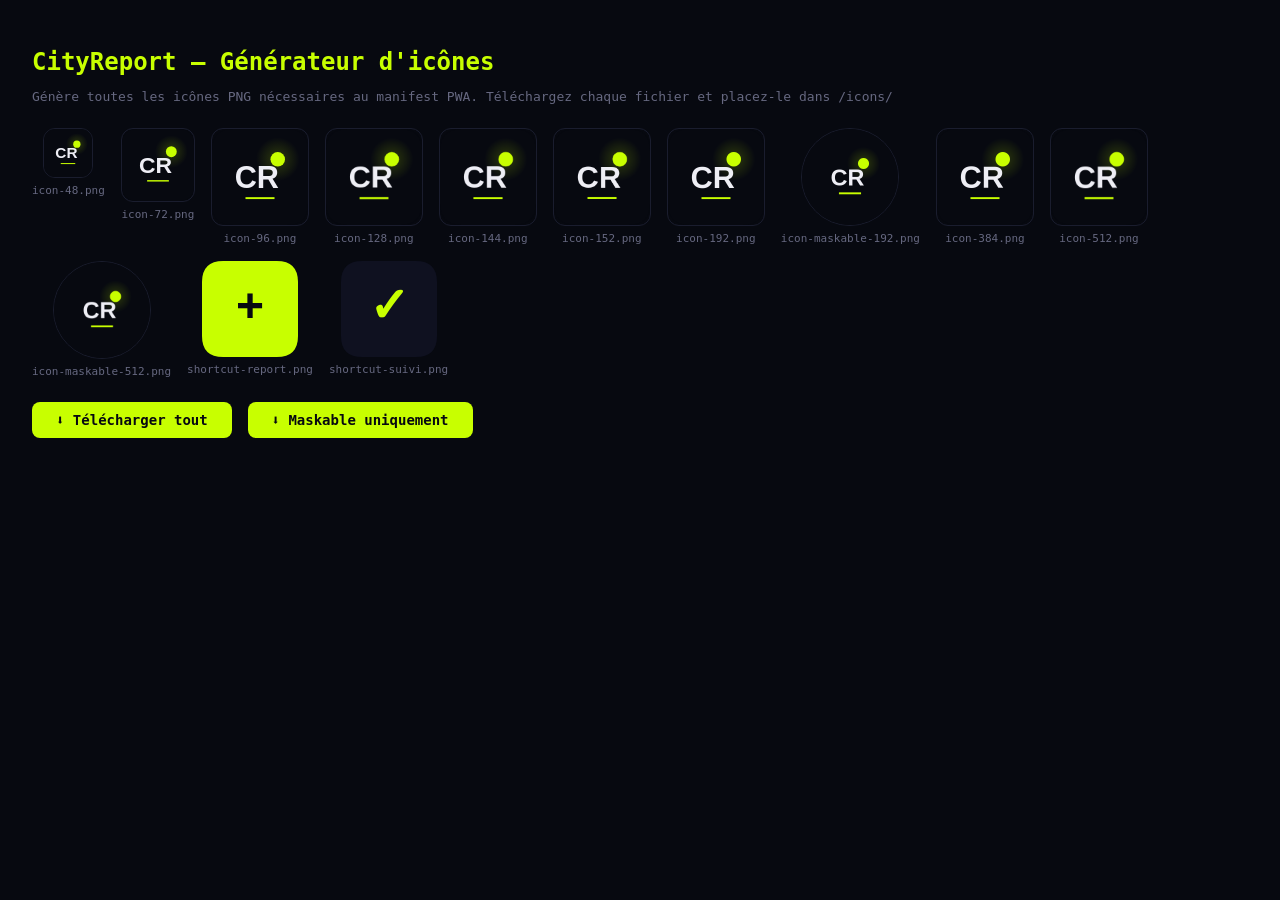
<file: icons/generate-icons.html>
<!DOCTYPE html>
<html lang="fr">
<head>
  <meta charset="UTF-8">
  <title>CityReport — Générateur d'icônes</title>
  <style>
    body { font-family: monospace; background: #070910; color: #C8FF00; padding: 24px; }
    h1 { font-size: 24px; margin-bottom: 8px; }
    p { color: #666880; font-size: 13px; margin-bottom: 24px; }
    .grid { display: flex; flex-wrap: wrap; gap: 16px; margin-bottom: 24px; }
    .icon-preview { display: flex; flex-direction: column; align-items: center; gap: 6px; }
    .icon-preview span { font-size: 11px; color: #666880; }
    canvas { border: 1px solid #1A1D2E; border-radius: 8px; }
    button {
      background: #C8FF00; color: #070910; border: none;
      padding: 10px 24px; font-family: monospace; font-size: 14px;
      font-weight: bold; border-radius: 8px; cursor: pointer; margin-right: 8px;
    }
    #log { margin-top: 16px; color: #32D74B; font-size: 12px; line-height: 1.8; }
  </style>
</head>
<body>

<h1>CityReport — Générateur d'icônes</h1>
<p>Génère toutes les icônes PNG nécessaires au manifest PWA. Téléchargez chaque fichier et placez-le dans /icons/</p>

<div class="grid" id="previews"></div>

<button onclick="downloadAll()">⬇ Télécharger tout</button>
<button onclick="downloadAll(true)">⬇ Maskable uniquement</button>
<div id="log"></div>

<script>
/* ── Tailles à générer ── */
const SIZES = [48, 72, 96, 128, 144, 152, 192, 384, 512];
const MASKABLE = [192, 512];
const SHORTCUTS = [
  { name: 'shortcut-report', icon: '+',  bg: '#C8FF00', fg: '#070910' },
  { name: 'shortcut-suivi',  icon: '✓',  bg: '#0F1120', fg: '#C8FF00' },
];

/* ── Dessiner l'icône principale sur un canvas ── */
function drawIcon(canvas, size, maskable = false) {
  const ctx  = canvas.getContext('2d');
  const s    = size;
  const pad  = maskable ? s * 0.18 : s * 0.08;  /* zone safe maskable = 80% */

  /* Fond */
  ctx.fillStyle = '#070910';
  if (maskable) {
    /* Maskable : fond plein carré */
    ctx.fillRect(0, 0, s, s);
  } else {
    /* Standard : coins arrondis */
    const r = s * 0.22;
    ctx.beginPath();
    ctx.moveTo(r, 0); ctx.lineTo(s-r, 0);
    ctx.quadraticCurveTo(s, 0, s, r);
    ctx.lineTo(s, s-r); ctx.quadraticCurveTo(s, s, s-r, s);
    ctx.lineTo(r, s); ctx.quadraticCurveTo(0, s, 0, s-r);
    ctx.lineTo(0, r); ctx.quadraticCurveTo(0, 0, r, 0);
    ctx.closePath();
    ctx.fill();
  }

  /* Point lime (accent) */
  const dotR  = (s - pad*2) * 0.09;
  const dotX  = pad + (s - pad*2) * 0.72;
  const dotY  = pad + (s - pad*2) * 0.28;
  ctx.beginPath();
  ctx.arc(dotX, dotY, dotR, 0, Math.PI*2);
  ctx.fillStyle = '#C8FF00';
  ctx.fill();

  /* Halo lime autour du point */
  const grad = ctx.createRadialGradient(dotX, dotY, 0, dotX, dotY, dotR*3);
  grad.addColorStop(0, 'rgba(200,255,0,.2)');
  grad.addColorStop(1, 'rgba(200,255,0,0)');
  ctx.beginPath();
  ctx.arc(dotX, dotY, dotR*3, 0, Math.PI*2);
  ctx.fillStyle = grad;
  ctx.fill();

  /* Texte "CR" */
  const inner = s - pad*2;
  const fs    = inner * 0.38;
  ctx.fillStyle = '#EEEEF5';
  ctx.font      = `bold ${fs}px 'Arial Black', sans-serif`;
  ctx.textAlign    = 'center';
  ctx.textBaseline = 'middle';
  ctx.fillText('CR', s/2 - inner*0.04, s/2 + inner*0.03);

  /* Ligne décorative sous "CR" */
  const lineW = inner * 0.36;
  const lineY = s/2 + inner*0.25;
  const lineH = Math.max(1, s*0.02);
  ctx.fillStyle = '#C8FF00';
  ctx.fillRect(s/2 - lineW/2, lineY, lineW, lineH);
}

/* ── Dessiner une icône shortcut ── */
function drawShortcut(canvas, size, cfg) {
  const ctx = canvas.getContext('2d');
  const s   = size;
  const r   = s * 0.22;

  ctx.fillStyle = cfg.bg;
  ctx.beginPath();
  ctx.moveTo(r,0); ctx.lineTo(s-r,0);
  ctx.quadraticCurveTo(s,0,s,r);
  ctx.lineTo(s,s-r); ctx.quadraticCurveTo(s,s,s-r,s);
  ctx.lineTo(r,s); ctx.quadraticCurveTo(0,s,0,s-r);
  ctx.lineTo(0,r); ctx.quadraticCurveTo(0,0,r,0);
  ctx.closePath();
  ctx.fill();

  ctx.fillStyle = cfg.fg;
  ctx.font = `bold ${s*0.5}px Arial`;
  ctx.textAlign = 'center';
  ctx.textBaseline = 'middle';
  ctx.fillText(cfg.icon, s/2, s/2);
}

/* ── Générer la preview ── */
const previews = document.getElementById('previews');
const canvases = {};

SIZES.forEach(size => {
  ['', '-maskable'].forEach(suffix => {
    if (suffix === '-maskable' && !MASKABLE.includes(size)) return;
    const key    = `icon${suffix}-${size}`;
    const name   = `icon${suffix}-${size}.png`;
    const canvas = document.createElement('canvas');
    canvas.width = canvas.height = size;
    canvases[name] = canvas;

    drawIcon(canvas, size, suffix === '-maskable');

    const preview = document.createElement('div');
    preview.className = 'icon-preview';
    const display = Math.min(size, 96);
    preview.innerHTML = `<span>${name}</span>`;
    const img = new Image();
    img.src = canvas.toDataURL();
    img.width = img.height = display;
    img.style.borderRadius = suffix ? '50%' : '12px';
    img.style.border = '1px solid #1A1D2E';
    preview.prepend(img);
    previews.appendChild(preview);
  });
});

/* Shortcuts */
SHORTCUTS.forEach(cfg => {
  const canvas = document.createElement('canvas');
  canvas.width = canvas.height = 96;
  canvases[`${cfg.name}.png`] = canvas;
  drawShortcut(canvas, 96, cfg);

  const preview = document.createElement('div');
  preview.className = 'icon-preview';
  const img = new Image();
  img.src = canvas.toDataURL();
  img.width = img.height = 96;
  preview.innerHTML = `<span>${cfg.name}.png</span>`;
  preview.prepend(img);
  previews.appendChild(preview);
});

/* ── Téléchargement ── */
function downloadAll(maskableOnly = false) {
  const log = document.getElementById('log');
  log.textContent = '';
  let count = 0;

  Object.entries(canvases).forEach(([name, canvas]) => {
    if (maskableOnly && !name.includes('maskable')) return;
    setTimeout(() => {
      canvas.toBlob(blob => {
        const a = document.createElement('a');
        a.href     = URL.createObjectURL(blob);
        a.download = name;
        a.click();
        URL.revokeObjectURL(a.href);
        log.textContent += `✓ ${name} téléchargé\n`;
      }, 'image/png');
    }, count * 120);
    count++;
  });

  setTimeout(() => {
    log.textContent += `\n→ Placer tous ces fichiers dans /icons/`;
  }, count * 120 + 200);
}
</script>
</body>
</html>
</file>
